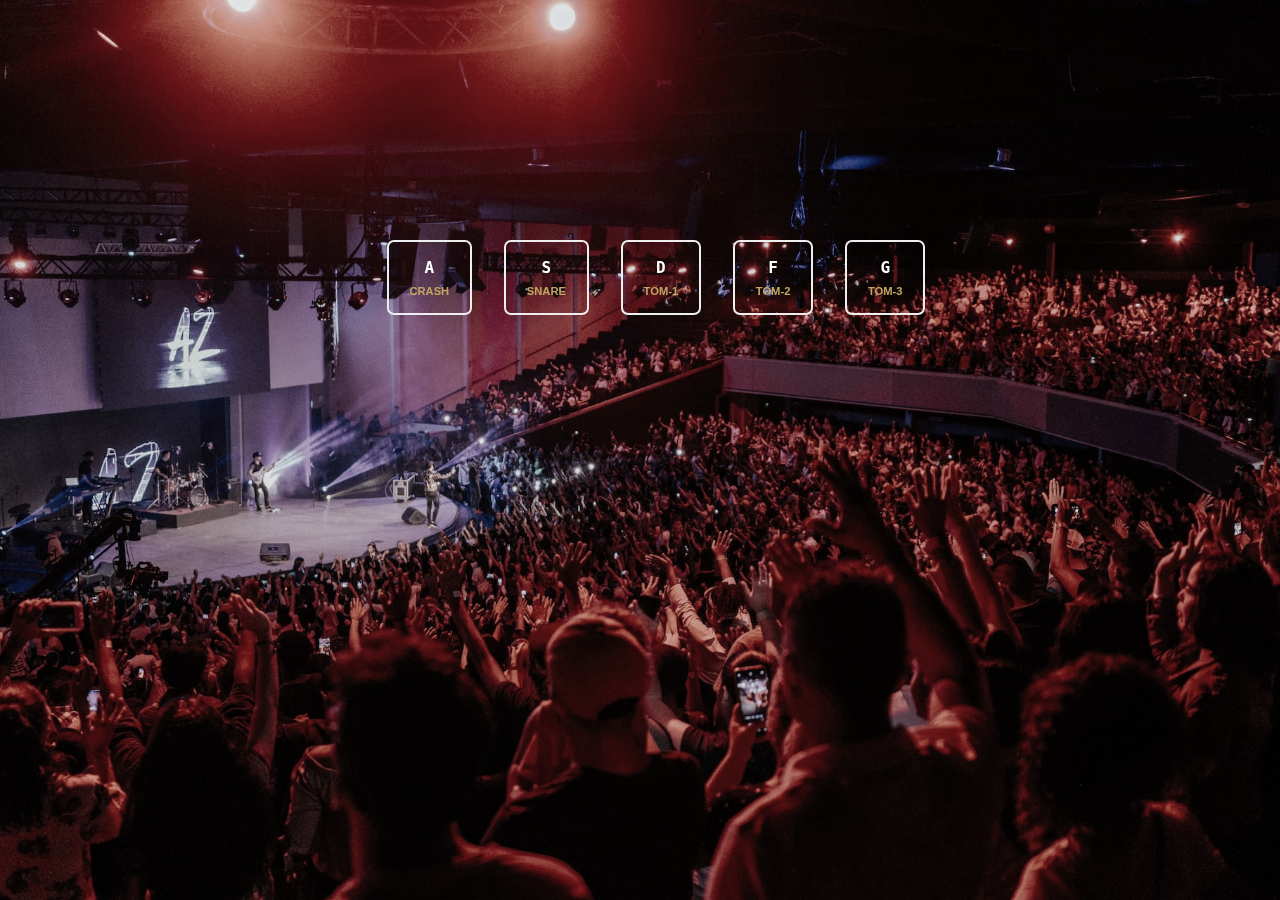
<file: Drum Kit/index.html>
<!DOCTYPE html>
<html lang="en">

<head>
    <meta charset="UTF-8">
    <meta http-equiv="X-UA-Compatible" content="IE=edge">
    <meta name="viewport" content="width=device-width, initial-scale=1.0">
    <title>Drum Kit</title>
    <link rel="stylesheet" href="./style.css">
</head>

<body>

    <div class="keys">
        <div class="key" data-key="65">
            <kbd>A</kbd>
            <span class="sound">Crash</span>
        </div>
        <div class="key" data-key="83">
            <kbd>S</kbd>
            <span class="sound">Snare</span>
        </div>
        <div class="key" data-key="68">
            <kbd>D</kbd>
            <span class="sound">Tom-1</span>
        </div>

        <div class="key" data-key="70">
            <kbd>F</kbd>
            <span class="sound">Tom-2</span>
        </div>
        <div class="key" data-key="71">
            <kbd>G</kbd>
            <span class="sound">Tom-3</span>
        </div>
    </div>

    <audio data-key="65" src="./sounds/crash.mp3"></audio>
    <audio data-key="83" src="./sounds/snare.mp3"></audio>
    <audio data-key="68" src="./sounds/tom-1.mp3"></audio>
    <audio data-key="70" src="./sounds/tom-2.mp3"></audio>
    <audio data-key="71" src="./sounds/tom-3.mp3"></audio>

</body>

<script>

    window.addEventListener('keydown', playSound)

    function playSound(e) {
        console.log(e.keyCode);
        const audio = document.querySelector(`audio[data-key="${e.keyCode}"]`)
        const key = document.querySelector(`.key[data-key="${e.keyCode}"]`)
        console.log(audio)
        console.log(key)
        if (!audio) return;  // if key not found i.e null then return
        audio.currentTime = 0 // rewind to the start 
        audio.play()
        key.classList.add('playing');
        // One way to remove playing class
        // setTimeout(()=>{
        //     key.classList.remove('playing');
        // },0.07)
    }

    const keys = document.querySelectorAll(".key")
    keys.forEach(key => key.addEventListener('transitionend', removeTransition))

    function removeTransition(e) {
        if (e.propertyName !== "transform") return;
        this.classList.remove("playing")
    }

</script>

</html>
</file>
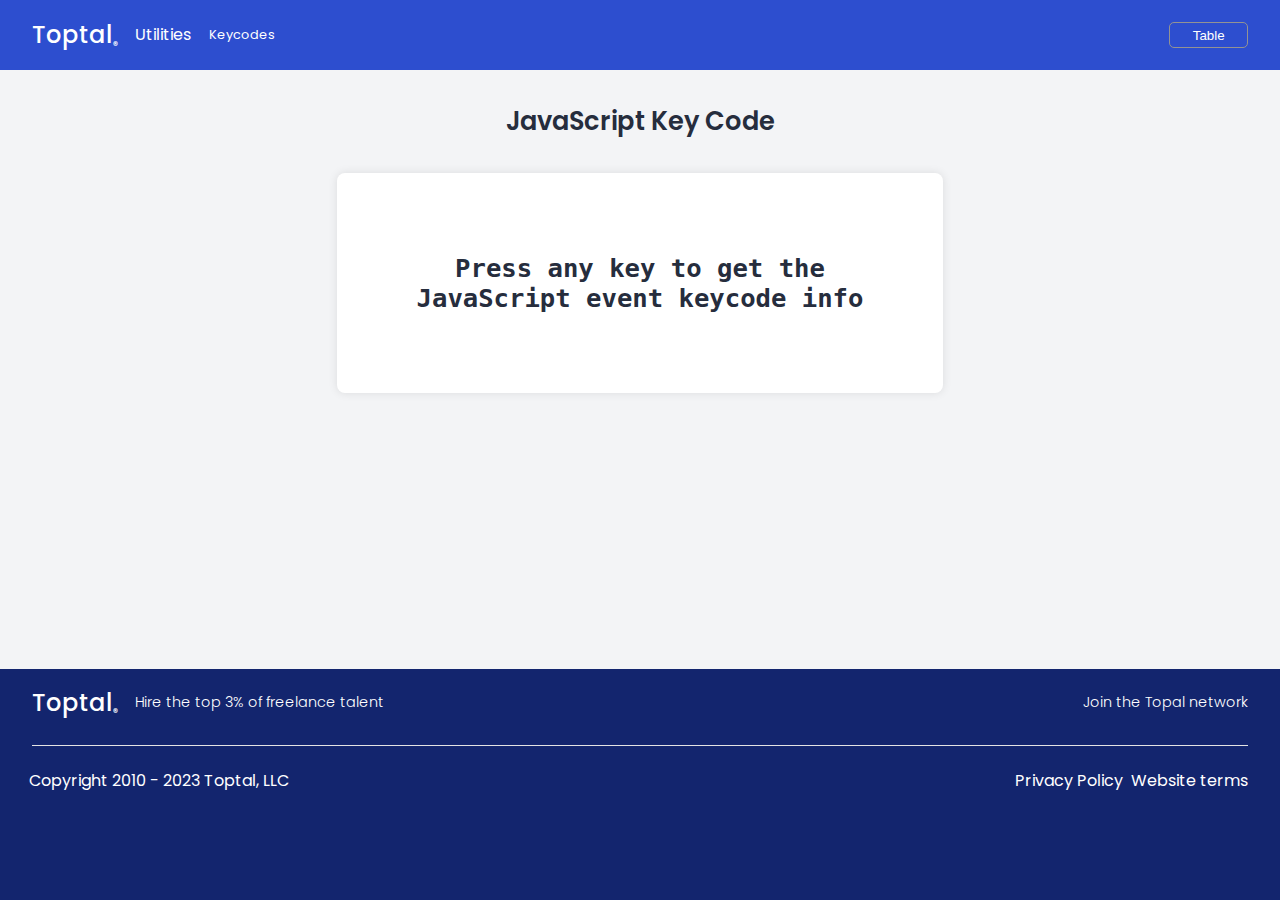
<file: Keycode Lookup/index.html>
<!DOCTYPE html>
<html lang="en">

<head>
    <meta charset="UTF-8">
    <meta http-equiv="X-UA-Compatible" content="IE=edge">
    <meta name="viewport" content="width=device-width, initial-scale=1.0">
    <title>JavaScript Key Code Event Tool</title>

    <!-- StyleSheets -->
    <link rel="stylesheet" href="./style.css">

    <!-- FontAwesome -->
    <link rel="stylesheet" href="https://cdnjs.cloudflare.com/ajax/libs/font-awesome/6.3.0/css/all.min.css"
        integrity="sha512-SzlrxWUlpfuzQ+pcUCosxcglQRNAq/DZjVsC0lE40xsADsfeQoEypE+enwcOiGjk/bSuGGKHEyjSoQ1zVisanQ=="
        crossorigin="anonymous" referrerpolicy="no-referrer" />

    <!-- Favicon -->
    <link rel="icon" type="image/x-icon" href="./favicon.ico">
</head>

<body>

    <nav class="navbar flex">

        <div class="left-container">
            <div class="logo">
                <h2>Toptal<sub>&#174;</sub></h2>
            </div>


            <div class="UandK flex">
                <a href="#" class="utilities">
                    <div>Utilities</div>
                </a>

                <i class="fa-thin fa-greater-than icon"></i>

                <div class="text">
                    Keycodes
                </div>

            </div>
        </div>

        <div class="btn flex">
            <button>
                Table
            </button>
        </div>

    </nav>

    <div class="container">
        <h3 class="upper-text">JavaScript Key Code</h3>

        <div class="first-container">
            <pre>Press any key to get the</pre>
            <pre>JavaScript event keycode info</pre>
        </div>

        <div class="second-container hide">
            <div class="keycode-container">
                <div class="keycode_">

                </div>
                <h4 class="desc">Key Code Information</h4>

            </div>

            <div class="cards">

                <div class="card-1 card">

                    <div class="heading">
                        <h3>event.key</h3>
                    </div>
                    <div class="keyEventContent content">

                    </div>
                </div>

                <div class="card-2 card">
                    <div class="heading">
                        <h3>event.code</h3>
                    </div>
                    <div class="keyEventCode content">

                    </div>

                </div>

                <div class="card-3 card">
                    <div class="heading">
                        <h3>event.which</h3>
                    </div>

                    <div class="keyEvent content">

                    </div>

                </div>

            </div>


        </div>

    </div>

    <footer>
        <div class="upper-container">
            <div class="left">
                <div class="logo">
                    <h2>Toptal<sub>&#174;</sub></h2>
                </div>
                <h3>Hire the top 3% of freelance talent</h3>
            </div>
            <div class="right">
                <h3>Join the Topal network</h3>
            </div>
        </div>

        <div class="divider-container">
            <div class="divider"></div>
        </div>

        <div class="lower-container">

            <div class="copy">
                Copyright 2010 - 2023 Toptal, LLC
            </div>

            <div class="pandT">

                <a href="#" class="utilities">
                    <div>Privacy Policy</div>
                </a>

                <i class="fa-solid fa-pipe icon-f"></i>

                <div class="webterms">
                    Website terms
                </div>

            </div>

    </footer>

</body>

<script src="./script.js"></script>

</html>
</file>
<file: Drum Kit/style.css>
*{
    box-sizing: border-box;
    padding: 0;
    margin: 0;
}

html,body{
    font-family: "Helvetica Neue",Helvetica,Arial;
    background: url(./images/bg.jpg);
    background-size: cover;
    background-repeat: no-repeat;
    filter: grayscale(30%);
    width: 100%;
    height: 100%;
}

.keys{
    display:flex;
    align-items: center;
    justify-content: center;
}

.key{
    text-align: center;
    margin: 15rem 0 0 2rem;
    border: 2px solid #eee;
    padding: 1rem 1.3rem;
    border-radius: 7px;
    cursor: pointer;
    background: transparent;
    color: white;
    font-weight:800;
    font-size: 1rem;
    transition: all 0.07s;
}

.sound{
    display:block;
    margin-top:.5rem;
    font-size:.7rem;
    color:goldenrod;
    text-transform: uppercase;
}

.playing{
    transform: scale(1.1);
    border-color: goldenrod;
    box-shadow: 0 0 10px goldenrod;
}
</file>
<file: Keycode Lookup/style.css>
@import url(https://fonts.googleapis.com/css?family=Poppins:100,100italic,200,200italic,300,300italic,regular,italic,500,500italic,600,600italic,700,700italic,800,800italic,900,900italic);

* {
  box-sizing: border-box;
  margin: 0;
  padding: 0;
}

:root {
  --blue: #2d4ecf;
  --grey: #939393;
  --lightgrey: #f3f4f6;
  --black: #262d3d;
  --dark-blue: #13256e;
}

html,
body {
  font-family: "Poppins", Arial, sans-serif;
  background: var(--lightgrey);
  color: var(--black);
  height: 100%;
  width: 100%;
  display: table;
}

.left-container {
  display: flex;
  align-items: center;
}

.flex {
  display: flex;
  align-items: center;
  justify-content: space-between;
}

/* NavBar Section */
.navbar {
  height: 70px;
  max-height: 300px;
  background: var(--blue);
  /* overflow-y: hidden; */
}

.logo h2 {
  padding: 1rem;
  color: white;
  margin: 0 0 0rem 1rem;
  font-weight: 500;
}

.logo h2 sub {
  font-size: 0.6rem;
  padding: 0 0 3rem 0;
  font-weight: 700;
}

.utilities {
  text-decoration: none;
  color: white;
  margin-right: .5rem;
}

.icon {
  font-size: 1rem;
  margin: 0rem 0.3rem 0 0.3rem;
  color: white;
}

.text {
  color: white;
  font-size: 0.8rem;
  cursor: pointer;
}

.btn {
  margin: 2rem;
}

.btn button {
  padding: 0.3rem 1.4rem;
  background: transparent;
  border: 0.5px solid var(--grey);
  border-radius: 5px;
  color: white;
  cursor: pointer;
  transition: all 0.3s ease-out;
}

.btn button:hover {
  border: 0.5px solid white;
}

/* Main container */

.container {
  display: flex;
  align-items: center;
  flex-direction: column;
}

.upper-text {
  margin: 2rem 0;
  font-weight: 600;
  font-size: 1.6rem;
  color: var(--black);
}

.first-container {
  width: auto;
  /* max-width: 300px; */
  background: white;
  padding: 5rem 5rem 5rem 5rem !important;
  border-radius: 8px;
  /* margin-top: 10rem; */
  box-shadow: 0px 0px 10px rgba(0, 0, 0, 0.1);
  /* Aligning pre tags in center */
  display: flex;
  flex-direction: column;
  justify-content: center;
  align-items: center;
}

.first-container pre {
  font-size: 1.6rem;
  font-weight: 700;
}

.keycode_ {
  font-size: 12rem;
  text-align: center;
  margin: 0;
  padding: 0;
  position: relative;
  top: -40px;
}

.desc {
  text-align: center;
  color: var(--black);
}

.cards {
  display: flex;
  flex-wrap: wrap;
  justify-content: center;
}

.card {
  width: 400px;
  background: #fff;
  border-radius: 7px;
  margin: 0.8rem 0.5rem;
  box-shadow: 0px 0px 10px rgba(0, 0, 0, 0.1);
  text-align: center;
  transition: all 0.3s;
}

.card:hover {
  transform: scale(1.05, 1.05); /*? (w,h) */
}

.card .heading {
  background: var(--blue);
  color: white;
  padding: 8px 12px;
  text-align: center;
}

.heading h3 {
  font-size: 1.1rem;
  font-weight: 600;
}

.content {
  padding: 50px 50px;
  font-size: 1.3rem;
  font-weight: 600;
}

.hide {
  display: none;
  visibility: hidden;
}

/* Navbar */

footer {
  background-color: var(--dark-blue);
  height: auto;
  width: 100%;
  display: table-row;
}

.right {
  margin-right: 2rem;
}

.upper-container,
.lower-container {
  display: flex;
  align-items: center;
  justify-content: space-between;
  flex-wrap: wrap;
}

.left {
  display: flex;
  align-items: center;
}

.left h3,
.right h3 {
  color: white;
  font-size: 0.9rem;
  font-weight: 300;
}

.divider-container {
  padding: 2rem;
}

.divider {
  height: 1px;
  background-color: #e4e4e4;
  margin: 0.1rem 0;
  position: relative;
  top: -25px;
}

.copy {
  color: white;
  margin: -3rem 0 0rem 1.8rem;
}

.pandT {
  color: white;
  margin: -3rem 2rem 0 0;
  display: flex;
  align-items: center;
}

/* Responsive */

@media (max-width: 1100px) {
  .upper-container,
  .lower-container {
    display: block;
  }

  .divider-container{
    padding-bottom: 0;
  }

  .copy,
  .pandT {
    margin-top: 1rem;
    flex-direction: column;
    flex-direction: column;
    text-align: center;
  }

  .pandT {
    margin-top: 1rem;
  }

  .left,
  .right {
    flex-direction: column;
    flex-direction: column;
    text-align: center;
  }

  .lower-container{
    margin-bottom: 1rem;
  }
}

@media (max-width: 760px) {
  .utilities,
  .webterms {
    font-size: 1rem;
    padding: .3rem;
  }

  .logo h2 {
    margin: 0;
    padding: 0.8rem;
    color: white;
    font-weight: 600;
  }

  .upper-text {
    font-size: 1.1rem;
    font-weight: 600;
  }

  .first-container pre {
    font-size: 1.1rem;
    margin-bottom: 0.4rem;
  }
}
</file>
